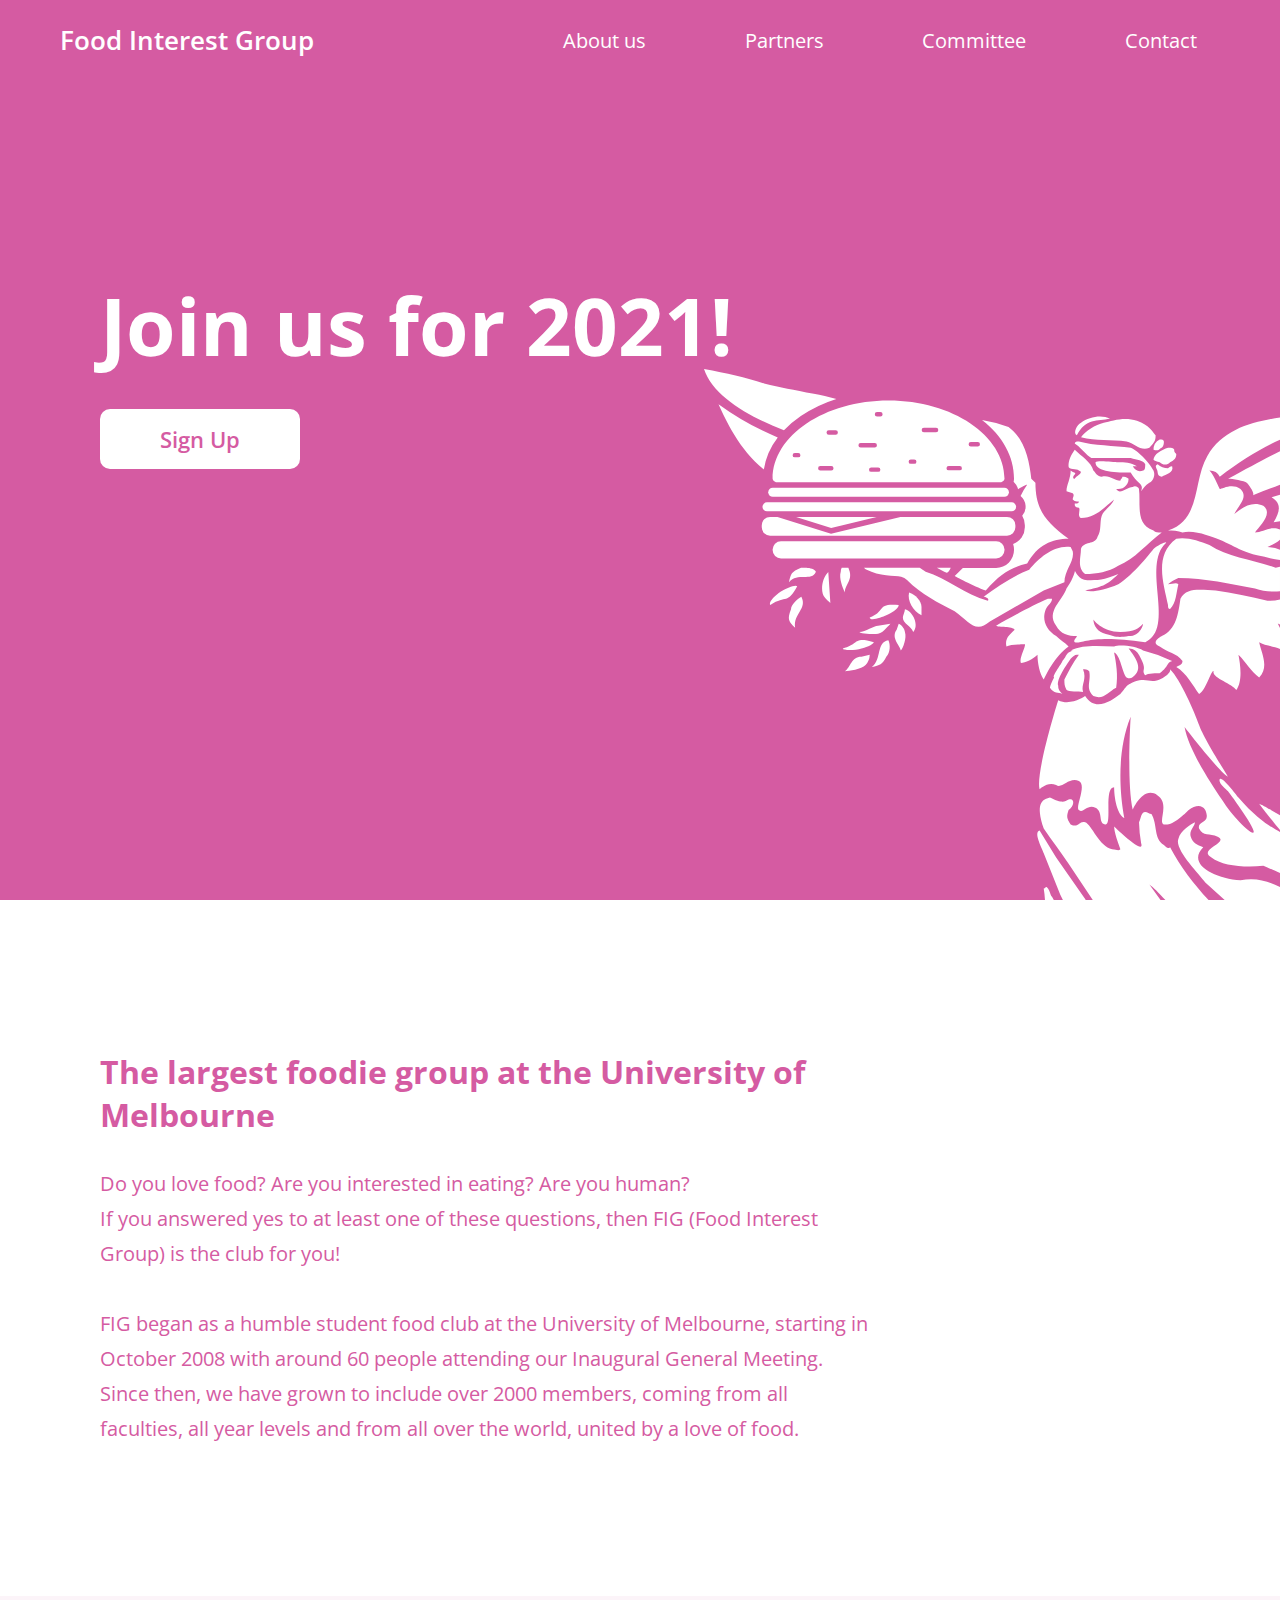
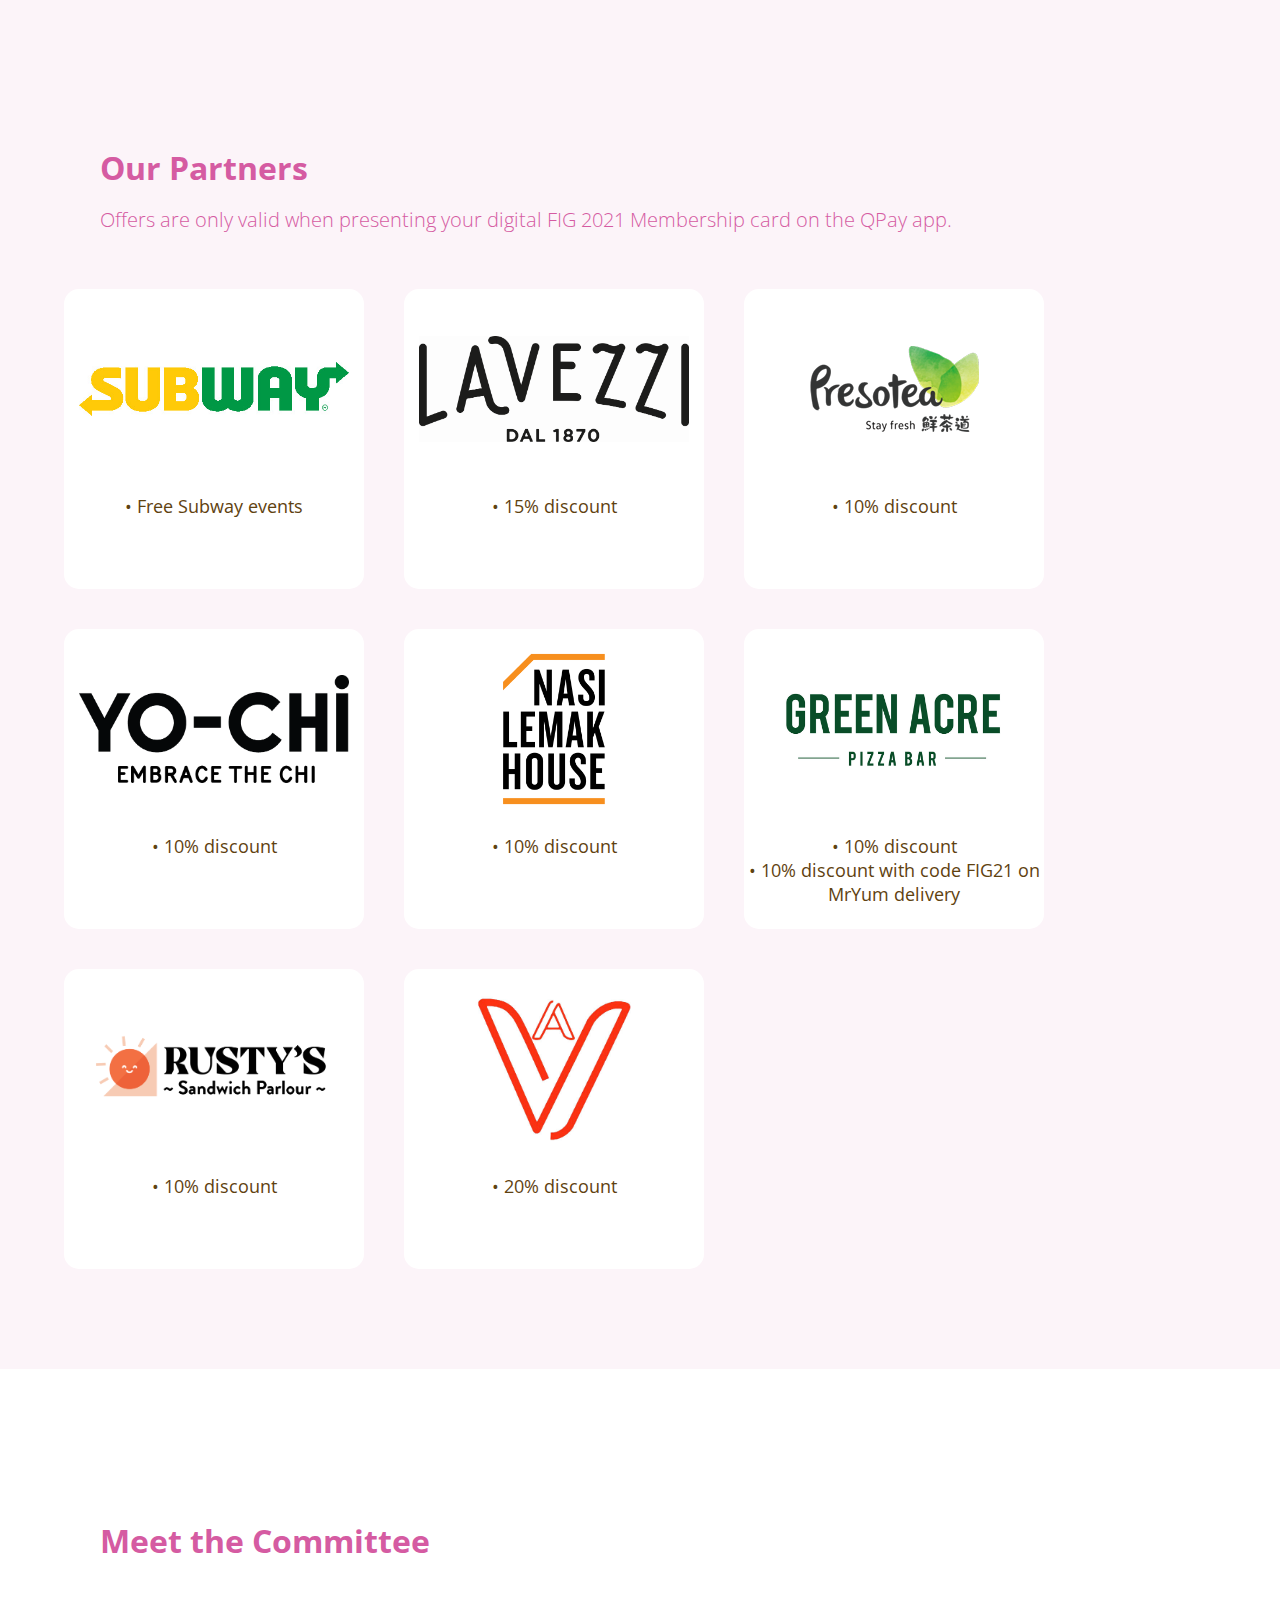
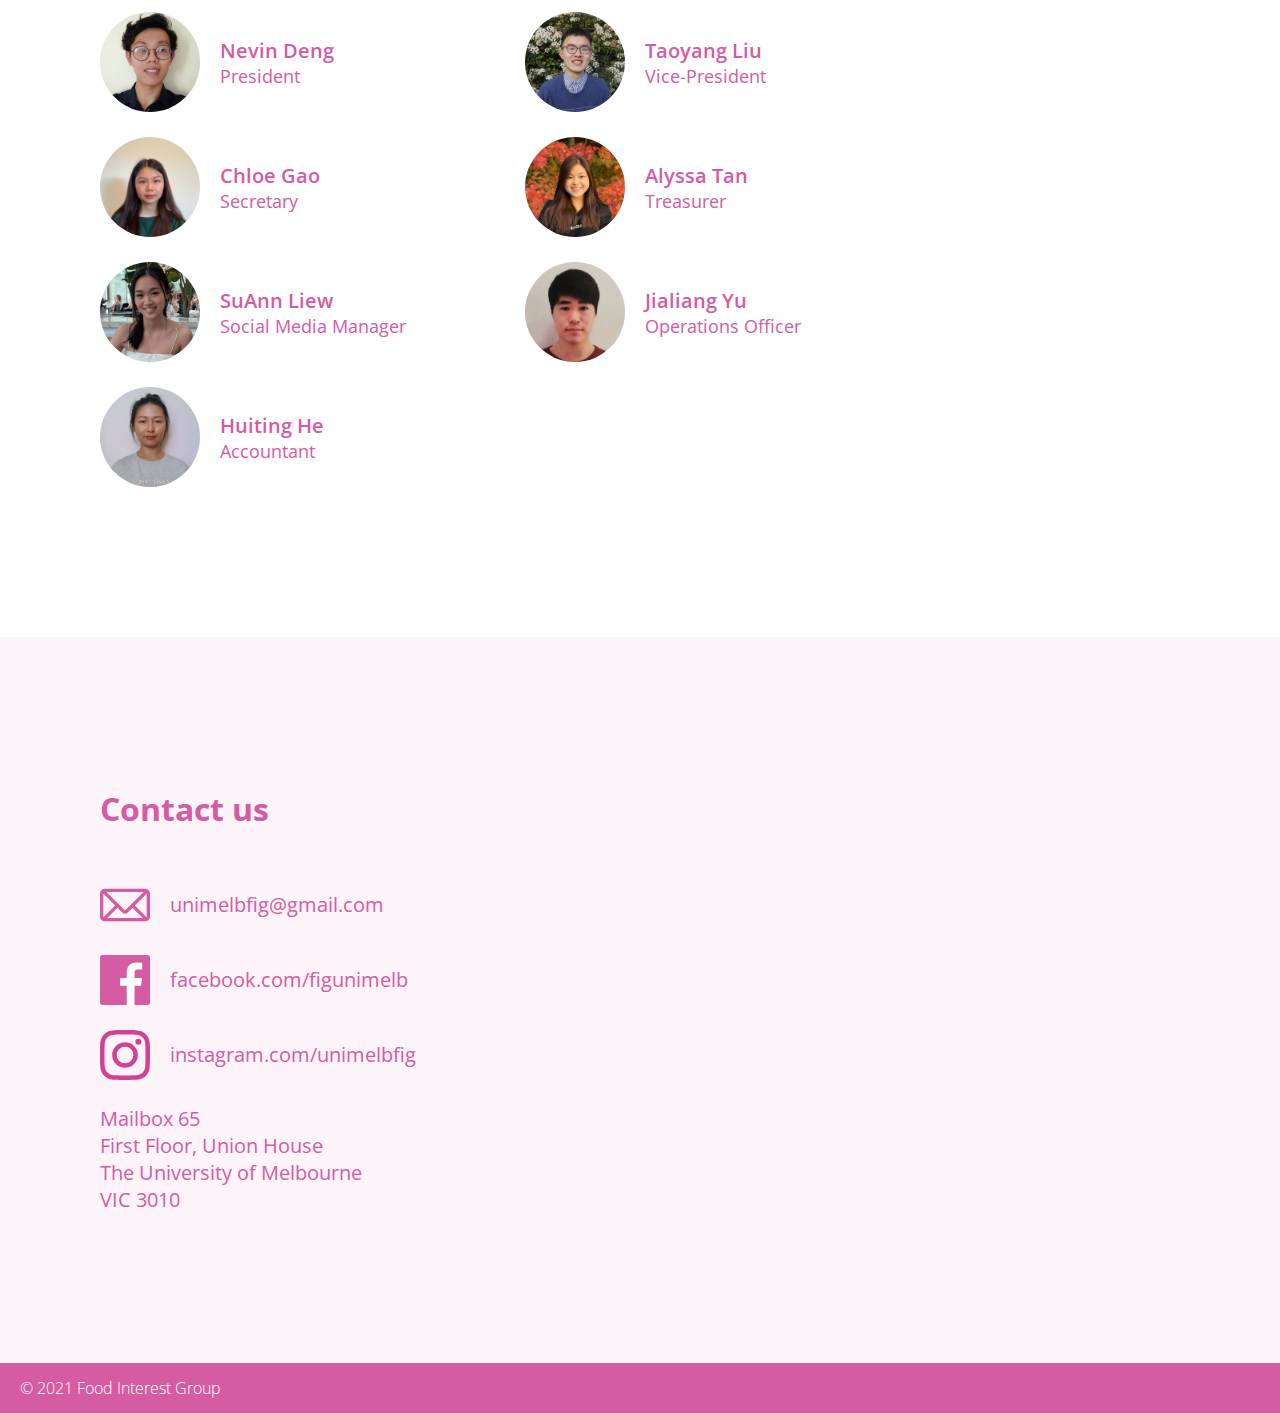
<file: index.html>
<!DOCTYPE html>
<html lang="en">
<head>
  <meta charset="utf-8">
  <title>Food Interest Group</title>
  <meta name="description" content="We are FIG (Food Interest Group), the largest foodie group at the University of Melbourne!"/>
  <meta name="viewport" content="width=device-width,initial-scale=1.0">
  <link rel="canonical" href="https://www.unimelbfig.com/"/>
  <link rel="stylesheet" type="text/css" href="style.css"/>
  <link href="https://fonts.googleapis.com/css?family=Open+Sans:400,600,700" rel="stylesheet">
  <link rel="apple-touch-icon" sizes="57x57" href="assets/favicon/apple-icon-57x57.png">
  <link rel="apple-touch-icon" sizes="60x60" href="assets/favicon/apple-icon-60x60.png">
  <link rel="apple-touch-icon" sizes="72x72" href="assets/favicon/apple-icon-72x72.png">
  <link rel="apple-touch-icon" sizes="76x76" href="assets/favicon/apple-icon-76x76.png">
  <link rel="apple-touch-icon" sizes="114x114" href="assets/favicon/apple-icon-114x114.png">
  <link rel="apple-touch-icon" sizes="120x120" href="assets/favicon/apple-icon-120x120.png">
  <link rel="apple-touch-icon" sizes="144x144" href="assets/favicon/apple-icon-144x144.png">
  <link rel="apple-touch-icon" sizes="152x152" href="assets/favicon/apple-icon-152x152.png">
  <link rel="apple-touch-icon" sizes="180x180" href="assets/favicon/apple-icon-180x180.png">
  <link rel="icon" type="image/png" sizes="192x192"  href="assets/favicon/android-icon-192x192.png">
  <link rel="icon" type="image/png" sizes="32x32" href="assets/favicon/favicon-32x32.png">
  <link rel="icon" type="image/png" sizes="96x96" href="assets/favicon/favicon-96x96.png">
  <link rel="icon" type="image/png" sizes="16x16" href="assets/favicon/favicon-16x16.png">
  <link rel="manifest" href="assets/favicon/manifest.json">
  <meta name="msapplication-TileColor" content="#ffffff">
  <meta name="msapplication-TileImage" content="assets/favicon/ms-icon-144x144.png">
  <meta name="theme-color" content="#ffffff">
  <!-- Global site tag (gtag.js) - Google Analytics -->
  <script async src="https://www.googletagmanager.com/gtag/js?id=UA-135348687-1"></script>
  <script>
    window.dataLayer = window.dataLayer || [];
    function gtag(){dataLayer.push(arguments);}
    gtag('js', new Date());

    gtag('config', 'UA-135348687-1');
  </script>

</head>

<body>
  <div class="page_top">
    <div class="navigation">
      <h1 class="name">Food Interest Group</h1>
      <div class="nav_link">
        <a href="#about">About us</a>
        <a href="#partners">Partners</a>
        <a href="#committee">Committee</a>
        <a href="#contact">Contact</a>
      </div>
    </div>
    <div class="logodiv">
      <img src="assets/logos/logoweb.svg" class ="logo" alt="Food Interest Group Logo"/>
    </div>
    <div class="sign_up">Join us for 2021!<br>
      <a class="sign_up_button" href="https://unimelbfigmembership.getqpay.com/" target="_blank">Sign Up</a>
    </div>
  </div>
  <div class="about">
    <a name="about"></a>
    <div class="about_contents">
      <div class="about_title">The largest foodie group at the University of Melbourne </div>
      <div class="about_text">Do you love food? Are you interested in eating? Are you human?<br>
        If you answered yes to at least one of these questions, then FIG (Food Interest Group) is the club for you!<br><br>
        FIG began as a humble student food club at the University of Melbourne, starting in October 2008
        with around 60 people attending our Inaugural General Meeting. Since then, we have grown to include
        over 2000 members, coming from all faculties, all year levels and from all over the world, united by a love of food.</div>
    </div>
  </div>
  <div class="partners">
    <a name="partners"></a>
    <div class="partners_content">
      <div class="partners_title">Our Partners</div>
      <h2>Offers are only valid when presenting your digital FIG 2021 Membership card on the QPay app.</h2>
    </div>
    <div class="partners_container">

      <!-- SUBWAY ------------------------->
      <a class="partner_block" href="https://www.zomato.com/melbourne/subway-parkville" target="_blank">
        <div class="logo_container">
          <img src="assets/logos/subway.jpg" alt="Subway Logo"/>
        </div>
        <div class="partner_text">• Free Subway events</div>
      </a>
      <!-- LAVEZZI ------------------------->
      <a class="partner_block" href="https://www.zomato.com/melbourne/lavezzi-gelateria-carlton" target="_blank">
        <div class="logo_container">
          <img src="assets/logos/lavezzi.png" alt="Lavezzi Logo"/>
        </div>
        <div class="partner_text">• 15% discount</div>
      </a>
      <!-- PRESOTEA ------------------------->
      <a class="partner_block" href="https://www.zomato.com/melbourne/presotea-glen-waverley" target="_blank">
        <div class="logo_container">
          <img src="assets/logos/presotea.png" alt="PresoTea Logo"/>
        </div>
        <div class="partner_text">• 10% discount</div>
      </a>
      <!-- YO-CHI ------------------------->
      <a class="partner_block" href="https://www.zomato.com/melbourne/yo-chi-frozen-yogurt-carlton" target="_blank">
        <div class="logo_container">
          <img src="assets/logos/yochi.png" alt="Yo-Chi Logo"/>
        </div>
        <div class="partner_text">• 10% discount</div>
      </a>
      <!-- NASI LEMAK ------------------------->
      <a class="partner_block" href="https://www.zomato.com/melbourne/nasi-lemak-house-carlton" target="_blank">
        <div class="logo_container">
          <img src="assets/logos/nasi_lemak.png" alt="Nasi Lemak House Logo"/>
        </div>
        <div class="partner_text">• 10% discount</div>
      </a>
      <!-- GREEN ACRE PIZZA ------------------------->
      <a class="partner_block" href="https://www.mryum.com/greenacre" target="_blank">
        <div class="logo_container">
          <img src="assets/logos/greenacre.jpg" alt="Green Acre Pizza Logo"/>
        </div>
        <div class="partner_text">• 10% discount<br>• 10% discount with code FIG21 on MrYum delivery</div>
      </a>
      <!-- RUSTYS SANDWICH BAR ------------------------->
      <a class="partner_block" href="https://www.sandwichparlour.com.au/" target="_blank">
        <div class="logo_container">
          <img src="assets/logos/rustys.png" alt="Rusty's Sandwich Bar Logo"/>
        </div>
        <div class="partner_text">• 10% discount</div>
      </a>
      <!-- AFGHAN HOUSE ------------------------->
      <a class="partner_block" href="https://www.zomato.com/melbourne/afghan-village-camberwell" target="_blank">
        <div class="logo_container">
          <img src="assets/logos/afghanvillage.jpg" alt="Afghan Village Bar Logo"/>
        </div>
        <div class="partner_text">• 20% discount</div>
      </a>


    </div>
  </div>
  <div class="committee">
    <a name="committee"></a>
    <div class="committee_title">Meet the Committee</div>
    <div class="committee_content">

      <a class="committee_block" href="" target="_blank">
        <img src="assets/committee/Nevin-Deng.jpg" alt="Committee Avatar">
        <div class="member_text">
          <div class="name">Nevin Deng</div>
          <div class="position">President</div>
        </div>
      </a>

      <a class="committee_block" href="" target="_blank">
        <img src="assets/committee/Taoyang-Liu.jpg" alt="Committee Avatar">
        <div class="member_text">
          <div class="name">Taoyang Liu</div>
          <div class="position">Vice-President</div>
        </div>
      </a>

      <a class="committee_block" href="" target="_blank">
        <img src="assets/committee/Chloe-Gao.jpg" alt="Committee Avatar">
        <div class="member_text">
          <div class="name">Chloe Gao</div>
          <div class="position">Secretary</div>
        </div>
      </a>

      <a class="committee_block" href="" target="_blank">
        <img src="assets/committee/Alyssa-Tan.jpg" alt="Committee Avatar">
        <div class="member_text">
          <div class="name">Alyssa Tan</div>
          <div class="position">Treasurer</div>
        </div>
      </a>

      <a class="committee_block" href="" target="_blank">
        <img src="assets/committee/SuAnn-Liew.jpg" alt="Committee Avatar">
        <div class="member_text">
          <div class="name">SuAnn Liew</div>
          <div class="position">Social Media Manager</div>
        </div>
      </a>

      <a class="committee_block" href="" target="_blank">
        <img src="assets/committee/Jialiang-Yu.jpg" alt="Committee Avatar">
        <div class="member_text">
          <div class="name">Jialiang Yu</div>
          <div class="position">Operations Officer</div>
        </div>
      </a>

      <a class="committee_block" href="" target="_blank">
        <img src="assets/committee/Huiting-He.jpg" alt="Committee Avatar">
        <div class="member_text">
          <div class="name">Huiting He</div>
          <div class="position">Accountant</div>
        </div>
      </a>

      <!-- <a class="committee_block" href="" target="_blank">
        <img src="assets/committee/placeholder.jpg">
        <div class="member_text">
          <div class="name">Name here</div>
          <div class="position">Position</div>
        </div>
      </a> -->

    </div>
  </div>
  <div class="contact">
    <a name="contact"></a>
    <div class="contact_title">Contact us</div>
    <div class="contact_contents">
      <a class="link" href="mailto:unimelbfig@gmail.com">
        <img src="assets/contact/empty-email.svg" class="contact_icon" alt="Email icon"/>
        <div class="contact_text">unimelbfig@gmail.com</div>
      </a>
      <a class="link" href="http://facebook.com/figunimelb" target="_blank">
        <img src="assets/contact/facebookicon.svg" class="contact_icon" alt="Facebook icon"/>
        <div class="contact_text">facebook.com/figunimelb</div>
      </a>
      <a class="link" href="http://instagram.com/unimelbfig" target="_blank">
        <img src="assets/contact/instagramicon.svg" class="contact_icon" alt="Instagram icon"/>
        <div class="contact_text">instagram.com/unimelbfig</div>
      </a>
      <div class="address">Mailbox 65<br>First Floor, Union House<br>The University of Melbourne<br>VIC 3010</div>
    </div>
  </div>
  <div class="footer">
    <h3>© 2021 Food Interest Group</h3>
  </div>
</body>

</html>
</file>
<file: style.css>
html, body {
  margin: 0;
  min-height: 100%;
  min-width: 100%;
  scroll-behavior: smooth;
  margin: 0px;
  padding: 0px;
  overflow-x: hidden;
}

.navigation {
  background-color: #d55ba2;
  position: fixed;
  z-index: 10;
  width:100%;
  height: 80px;
  font-family: 'Open Sans';
  color: white;
  display: flex;
  flex-direction: row;
  justify-content: space-between;
}

.nav_link {
  font-size: 20px;
  /*background-color: coral;*/
  width: 800px;
  display: flex;
  align-items: center;
  justify-content: space-evenly;
}

.nav_link a {
  text-decoration: none;
  color: #FFFFFF;
  padding: 10px 15px 10px 15px;

  border-radius: 5px;
  -webkit-transition-duration: 0.4s; /* Safari */
  transition-duration: 0.4s;
}

.nav_link a:hover {
  background-color: #CF589D;
}

.name {
  white-space: nowrap;
  font-size: 26px;
  margin-left: 60px;
  font-weight: 600;
  /* background-color: blue; */
  display: flex;
  align-items: center;
}

.page_top {
  background-color: #d55ba2;
  height: 100vh;
}

.logo {
  max-width: 100%;
  max-height: 100%;
  z-index: -1;
  vertical-align: bottom;
  /* background-color: blue; */
  user-drag: none; -moz-user-select: none; -webkit-user-drag: none;
}

.logodiv {
  position: absolute;
  bottom: 0;
  right: 0;
  width: 45%;
}

.sign_up {
  position: absolute;
  top: 30%;
  left: 100px;
  font-family: 'Open Sans';
  font-weight: 700;
  color: white;
  font-size: 80px;
}

.sign_up_button {
  position: absolute;

  margin-top: 30px;
  border: none;
  width: 200px;
  height: 60px;

  border-radius: 10px;
  background-color: white;

  color: #d55ba2;
  font-family: 'Open Sans';
  font-weight: 600;
  font-size: 22px;
  text-align: center;
  line-height: 60px;
  text-decoration: none;

  -webkit-transition-duration: 0.2s;
  transition-duration: 0.2s;
}

.sign_up_button:hover {
  transform: scale(1.03);
}

.about {
  /* background-color: coral; */
  height: 100%;
  padding-bottom: 150px;
}

.about_contents {
  height: 100%;
  font-family: 'Open Sans';
  color: #d55ba2;
  /* background-color: coral; */
  width: 60%;
  margin-left: 100px;
  padding-top: 150px;
}

.about_title {
  font-weight: 700;
  font-size: 32px;
}

.about_text {
  padding-top: 30px;
  line-height: 35px;
  font-weight: 400;
  font-size: 20px;
}

.partners {
  background-color: rgba(225, 152, 194, .1);
  height: 100%;
  padding-bottom: 100px;
}

.partners_content {
  font-family: 'Open Sans';
  color: #d55ba2;
  margin-left: 100px;
  padding-top: 150px;
}

.partners_title {
  font-weight: 700;
  font-size: 32px;
}

.partners_container {
  /* background-color: yellow; */
  display: flex;
  margin: auto;
  flex-wrap: wrap;
  justify-content: flex-start;
  width: 90%;
}

.partner_block {
  /* background-color: coral; */
  background-color: white;
  border-radius: 15px;
  width: 300px;
  margin-top: 40px;
  margin-right: 40px;
  height: 300px;
  min-width: 300px;
  text-decoration: none;
  transition: all .2s ease-in-out;
}

.partner_block:hover {
  transform: scale(1.03);
}

.logo_container {
  display: flex;
  align-items: center;
  justify-content: center;
  height: 200px;
  /* background-color: blue; */
}

.partner_block img {
  max-height:90%;
  max-width:90%;
  user-drag: none; -moz-user-select: none; -webkit-user-drag: none;
}

.partner_text {
  font-family: 'Open Sans';
  color: #5f4210;
  font-size: 18px;
  text-align: center;
  padding-top: 5px;
}

.partners h2 {
  font-size: 20px;
  font-weight: 300;
}

.committee {
  font-family: 'Open Sans';
  color: #d55ba2;
  height: 100%;
  padding-bottom: 150px;
}

.committee_title {
  font-weight: 700;
  font-size: 32px;
  margin-left: 100px;
  padding-top: 150px;
}

.committee_content {
  /* background-color: red; */
  display: flex;
  flex-wrap: wrap;
  justify-content: flex-start;
  width: 90%;
  margin-left: 100px;
  padding-top: 25px;

}

.committee_block {
  font-family: 'Open Sans';
  color: #d55ba2;
  text-decoration: none;
  display: flex;
  align-items: center;
  width: 400px;
  margin-top: 25px;
  padding-right: 25px;
}

.committee_block img {
  width: 100px;
  border-radius: 50%;
}
.committee_block .member_text {
  margin-left: 20px;
  width: 100%;
}
.committee_block .name {
  /* background-color: coral; */
  font-size: 20px;
  margin: auto;
}

.committee_block .position {
  /* background-color: blue; */
  font-size: 18px;
}

.contact {
  font-family: 'Open Sans';
  color: #d55ba2;
  background-color: rgba(225, 152, 194, .1);
  padding-bottom: 150px;
}

.contact_title {
  font-weight: 700;
  font-size: 32px;
  margin-left: 100px;
  padding-top: 150px;
}

.contact_contents {
  display: flex;
  flex-direction: column;
  margin-left: 100px;
  padding-top: 50px;
  font-size: 20px;
}

.contact_icon {
  width: 50px;
}

.contact_text {
  margin-left: 20px;
  color: #d55ba2;
  padding-bottom: 2px;
}

.link {
  width: 100%;
  display: flex;
  align-items: center;
  text-decoration: none;
  margin-bottom: 25px;
}

.link:hover {
  color: #d55ba2;
  text-decoration: underline;
}

.footer {
  width: 100%;
  height: 50px;
  background-color: #d55ba2;
  font-size: 14px;
  display: flex;
  align-items: center;
}

.footer h3 {
  margin: 0;
  margin-left: 20px;
  font-family: 'Open Sans';
  color: #fff;
  font-weight: 300;
}

@media only screen and (max-width: 800px) {
  .name {
    font-size: 18px;
    margin-left: 0px;
    text-align: center;
  }

  h2 {
    text-align: center;
  }

  .navigation {
    flex-direction: column;
    justify-content: center;
    align-items: center;
  }

  .nav_link {
    width: 800px;
    justify-content: center;
    font-size: 14px;
  }

  .sign_up {
    display: flex;
    flex-direction: column;
    justify-content: space-evenly;
    align-items: center;

    left: 0;
    height: 150px;
    font-size: 45px;
    width: 100%;
    top: 20%;
    margin: 0;
  }

  .sign_up_button {
    position: relative;
    margin-top: 10px;
  }

  .logodiv {
    width: 65%;
  }

  .about_contents {
    margin-left: 0px;
    margin: auto;
    width: 90%;
    text-align: center;
    /* background-color: coral; */
  }

  .about_title {
    font-size: 26px;
  }

  .about_text {
    font-size: 16px;
  }

  .partners_title {
    text-align: center;
    position: relative;
  }

  .partners_content {
    margin: 0;
  }

  .partners_container {
    justify-content: space-evenly;
    width: 100%;
    margin: 0;
  }

  .partner_block {
    width: 100%;
    min-width: 0;
    height: 200px;
    width: 200px;
    margin-right: 0;
  }

  .logo_container {
    height: 100px;
  }

  .partner_text {
    font-size: 15px;
    padding-top: 10px;
  }

  .committee_title {
    margin: auto;
    text-align: center;
    width: 90%;
  }

  .committee_block {
    align-items: center;
    padding: 0;
    max-width: 300px;
    width: 90%;
  }

  .committee_block img {
    width: 80px;
  }

  .committee_block .name {
    font-size: 16px;
  }

  .committee_block .position {
    font-size: 16px;
  }

  .committee_content {
    margin: auto;
    width: 100%;
    justify-content: center;
  }

  .contact_title {
    margin: auto;
    text-align: center;
    width: 90%;
  }

  .contact_contents {
    margin: auto;
    width: 80%;
  }

  .link {
    justify-content: flex-start;
  }

  .address {
    text-align: center;
  }

}
</file>
